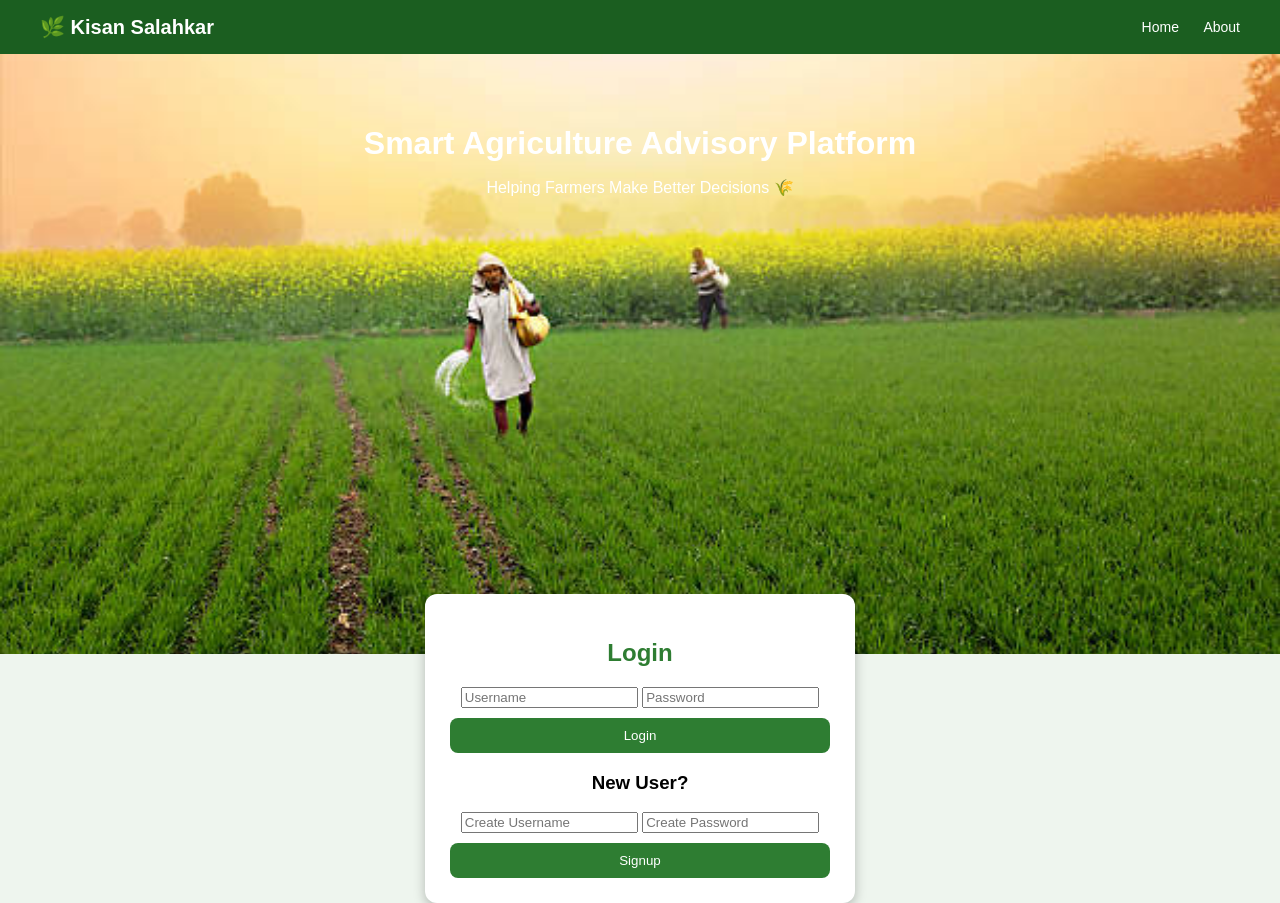
<file: index.html>
<!DOCTYPE html>
<html>
<head>
    <title>Kisan Salahkar</title>
    <link rel="stylesheet" href="style.css">
</head>
<body>

<!-- ✅ NAVBAR -->
<div class="navbar">
    <div class="nav-left">🌿 Kisan Salahkar</div>

    <div class="nav-right">
        <a href="index.html">Home</a>
        <a href="info.html">About</a>
    </div>
</div>

<!-- ✅ HERO SECTION WITH BACKGROUND -->
<div class="hero">

    <h1>Smart Agriculture Advisory Platform</h1>
    <p>Helping Farmers Make Better Decisions 🌾</p>

</div>

<!-- ✅ LOGIN CARD -->
<div class="page-center">
    <div class="info-card">

        <h2>Login</h2>

        <input type="text" placeholder="Username">
        <input type="password" placeholder="Password">

       <button onclick="window.location.href='dashboard.html'">
    Login
</button>


        <h3>New User?</h3>

        <input type="text" placeholder="Create Username">
        <input type="password" placeholder="Create Password">

        <button>
            Signup
        </button>

    </div>
</div>

</body>
</html>
</file>
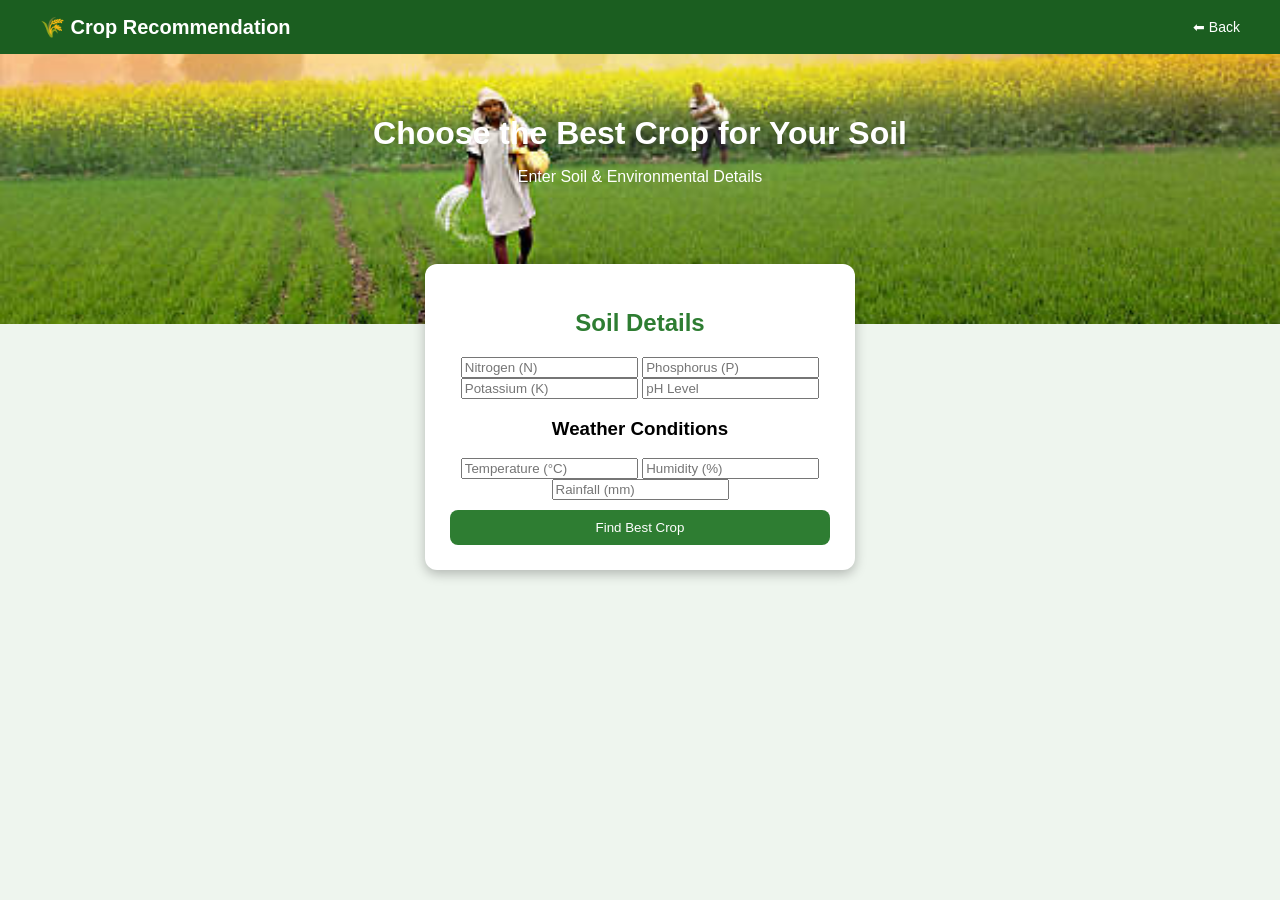
<file: crop.html>
<!DOCTYPE html>
<html>
<head>
    <title>Crop Recommendation</title>
    <link rel="stylesheet" href="style.css">
</head>
<body>

<!-- ✅ NAVBAR -->
<div class="navbar">
    <div class="nav-left">🌾 Crop Recommendation</div>

    <div class="nav-right">
        <a href="dashboard.html">⬅ Back</a>
    </div>
</div>

<!-- ✅ HERO SECTION -->
<div class="hero small-hero">
    <h1>Choose the Best Crop for Your Soil</h1>
    <p>Enter Soil & Environmental Details</p>
</div>


<!-- ✅ FORM CARD -->
<div class="page-center">
    <div class="info-card">

        <h2>Soil Details</h2>

        <input type="number" placeholder="Nitrogen (N)">
        <input type="number" placeholder="Phosphorus (P)">
        <input type="number" placeholder="Potassium (K)">
        <input type="number" step="0.1" placeholder="pH Level">

        <h3>Weather Conditions</h3>

        <input type="number" placeholder="Temperature (°C)">
        <input type="number" placeholder="Humidity (%)">
        <input type="number" placeholder="Rainfall (mm)">

        <button>
            Find Best Crop
        </button>

    </div>
</div>

</body>
</html>
</file>
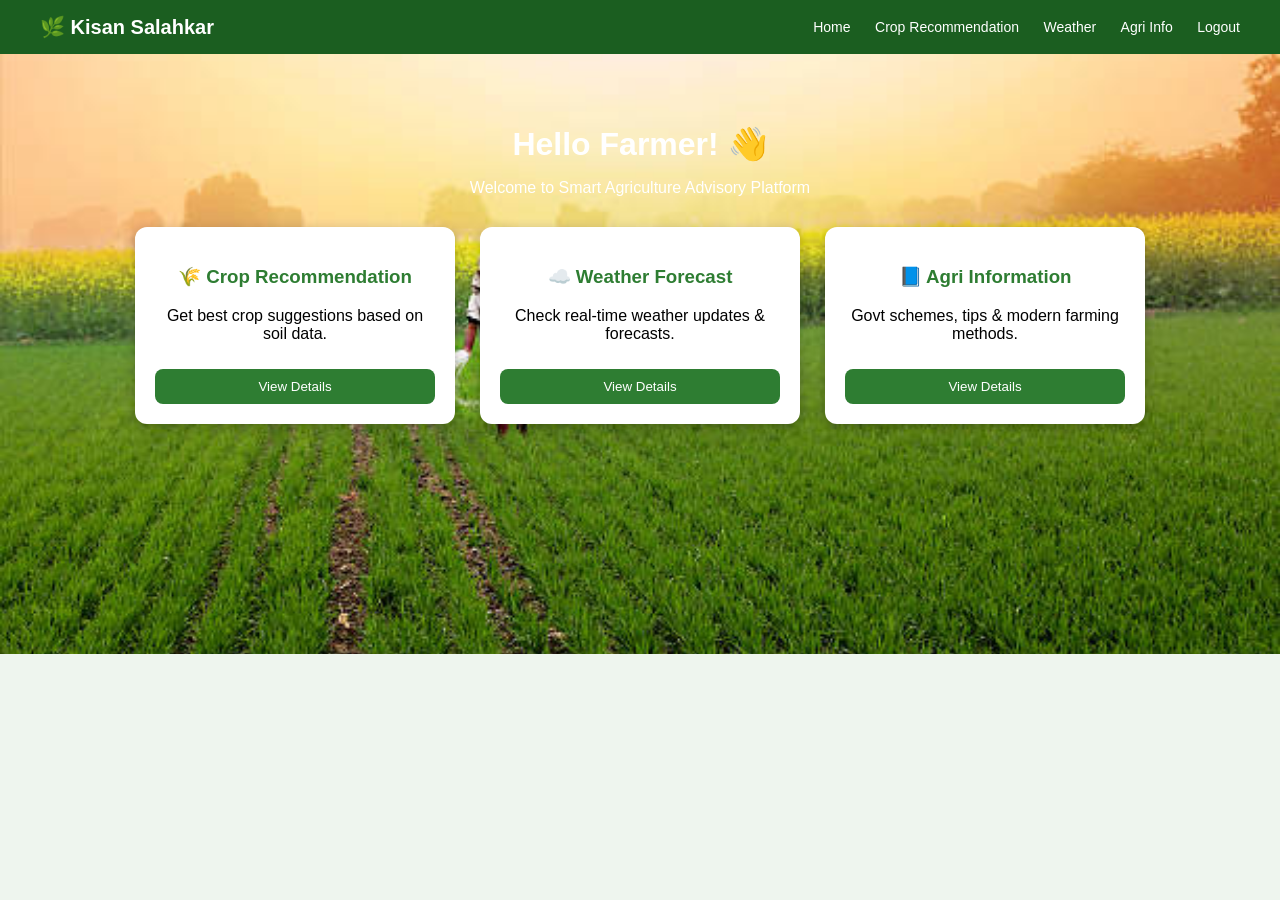
<file: dashboard.html>
<!DOCTYPE html>
<html>
<head>
    <title>Dashboard - Kisan Salahkar</title>
    <link rel="stylesheet" href="style.css">
</head>
<body>

<!-- ✅ NAVBAR -->
<div class="navbar">
    <div class="nav-left">🌿 Kisan Salahkar</div>

    <div class="nav-right">
        <a href="dashboard.html">Home</a>
        <a href="crop.html">Crop Recommendation</a>
        <a href="weather.html">Weather</a>
        <a href="info.html">Agri Info</a>
        <a href="index.html" class="logout-btn">Logout</a>  
    </div>
</div>

<!-- ✅ HERO SECTION -->
<div class="hero">
    <h1>Hello Farmer! 👋</h1>
    <p>Welcome to Smart Agriculture Advisory Platform</p>

    <div class="card-grid">

        <div class="feature-card">
            <h3>🌾 Crop Recommendation</h3>
            <p>Get best crop suggestions based on soil data.</p>
            <button onclick="window.location.href='crop.html'">
                View Details
            </button>
        </div>

        <div class="feature-card">
            <h3>☁️ Weather Forecast</h3>
            <p>Check real-time weather updates & forecasts.</p>
            <button onclick="window.location.href='weather.html'">
                View Details
            </button>
        </div>

        <div class="feature-card">
            <h3>📘 Agri Information</h3>
            <p>Govt schemes, tips & modern farming methods.</p>
            <button onclick="window.location.href='info.html'">
                View Details
            </button>
        </div>

    </div>
</div>

</body>
</html>
</file>
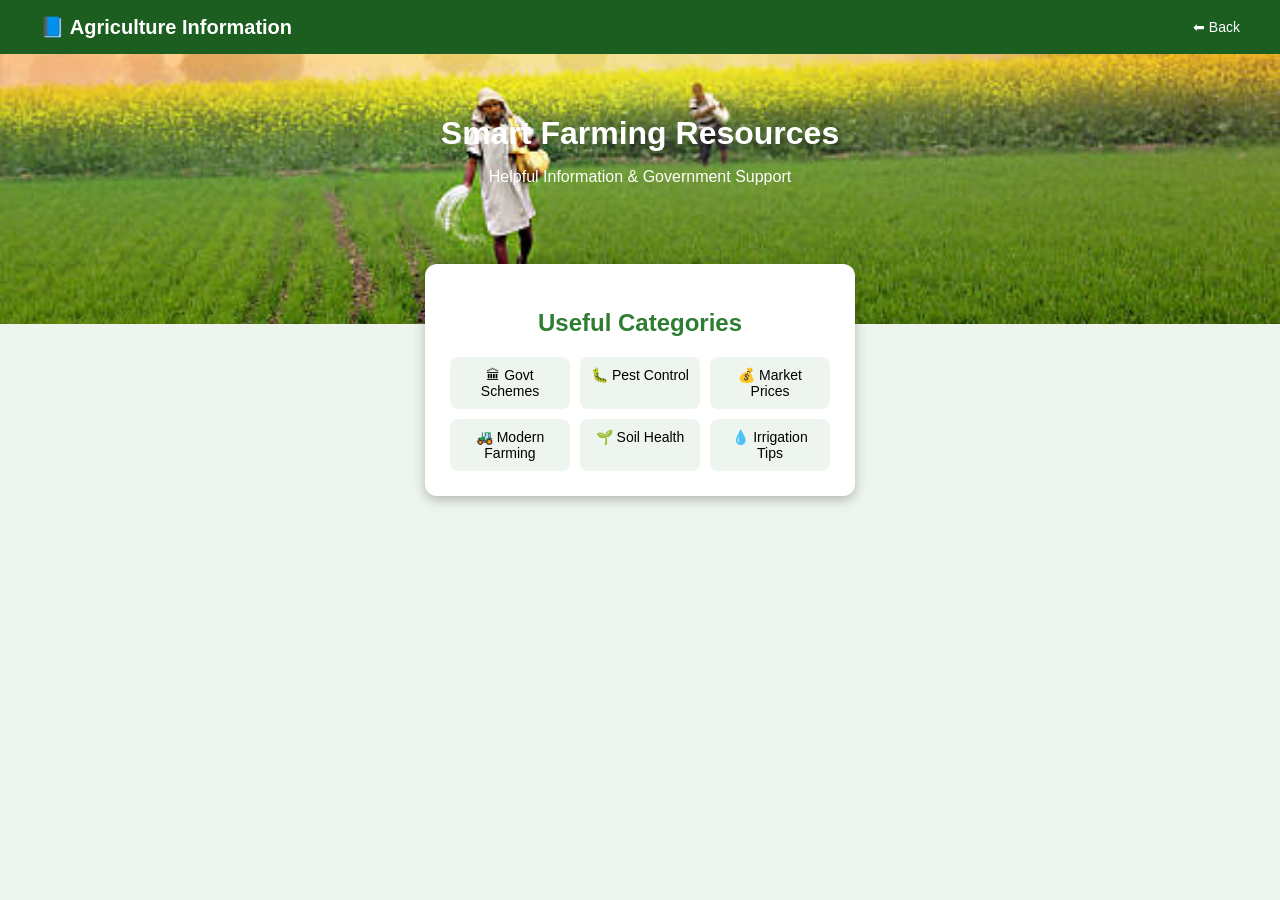
<file: info.html>
<!DOCTYPE html>
<html>
<head>
    <title>Agriculture Information</title>
    <link rel="stylesheet" href="style.css">
</head>
<body>

<!-- ✅ NAVBAR -->
<div class="navbar">
    <div class="nav-left">📘 Agriculture Information</div>

    <div class="nav-right">
        <a href="dashboard.html">⬅ Back</a>
    </div>
</div>

<!-- ✅ HERO -->
<div class="hero small-hero">
    <h1>Smart Farming Resources</h1>
    <p>Helpful Information & Government Support</p>
</div>

<!-- ✅ INFO CARD -->
<div class="page-center">
    <div class="info-card">

        <h2>Useful Categories</h2>

        <div class="mini-grid">

            <div>🏛 Govt Schemes</div>
            <div>🐛 Pest Control</div>
            <div>💰 Market Prices</div>

            <div>🚜 Modern Farming</div>
            <div>🌱 Soil Health</div>
            <div>💧 Irrigation Tips</div>

        </div>

    </div>
</div>

</body>
</html>
</file>
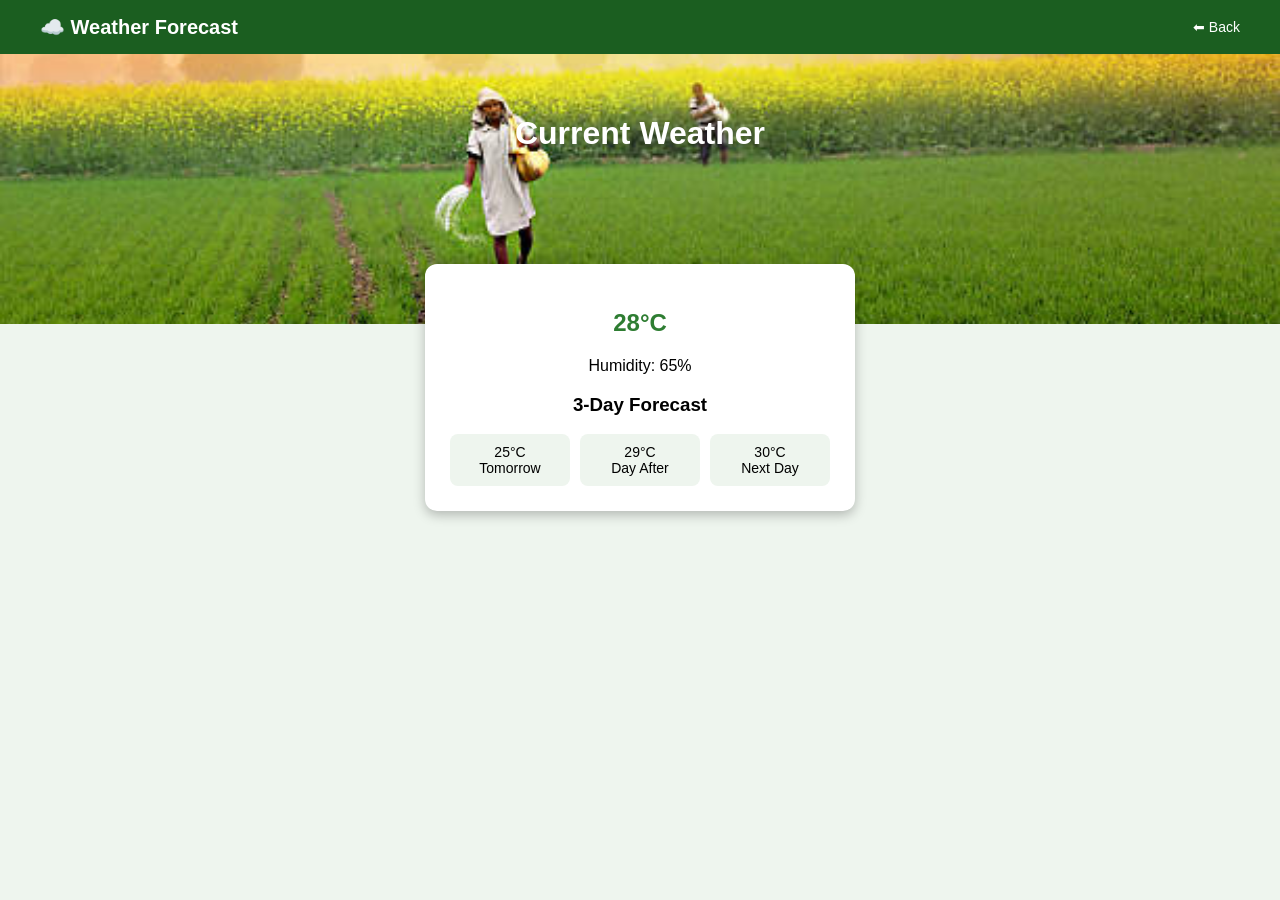
<file: weather.html>
<!DOCTYPE html>
<html>
<head>
    <title>Weather Forecast</title>
    <link rel="stylesheet" href="style.css">
</head>
<body>

<!-- ✅ NAVBAR -->
<div class="navbar">
    <div class="nav-left">☁️ Weather Forecast</div>

    <div class="nav-right">
        <a href="dashboard.html">⬅ Back</a>
    </div>
</div>

<!-- ✅ HERO SECTION WITH BACKGROUND -->
<div class="hero small-hero">
    <h1>Current Weather</h1>
</div>

<!-- ✅ WEATHER CARD -->
<div class="page-center">
    <div class="info-card">
        <h2>28°C</h2>
        <p>Humidity: 65%</p>

        <h3>3-Day Forecast</h3>

        <div class="mini-grid">
            <div>25°C<br>Tomorrow</div>
            <div>29°C<br>Day After</div>
            <div>30°C<br>Next Day</div>
        </div>
    </div>
</div>

</body>
</html>
</file>
<file: style.css>
body {
    margin: 0;
    font-family: Arial, sans-serif;
    background: #eef5ee;
}

/* ✅ NAVBAR */
.navbar {
    background: #1b5e20;
    color: white;
    padding: 15px 40px;
    display: flex;
    justify-content: space-between;
    align-items: center;
}

.navbar a {
    color: white;
    text-decoration: none;
    margin-left: 20px;
    font-size: 14px;
}

.nav-left {
    font-size: 20px;
    font-weight: bold;
}

/* ✅ HERO (COMMON) */
.hero {
    text-align: center;
    padding: 50px 20px;
    background-image: url("bg.jpg");   /* Farmer Image */
    background-size: cover;
    background-position: center;
    color: white;
    min-height: 500px;
}

.hero h1 {
    margin-bottom: 10px;
}

/* ✅ SMALL HERO FOR INNER PAGES */
.small-hero {
    min-height: 180px;
    padding-top: 40px;
}

/* ✅ GRID (DASHBOARD) */
.card-grid {
    display: flex;
    justify-content: center;
    gap: 25px;
    margin-top: 30px;
    flex-wrap: wrap;
}

/* ✅ DASHBOARD CARDS */
.feature-card {
    background: white;
    width: 280px;
    padding: 20px;
    border-radius: 12px;
    box-shadow: 0px 4px 12px rgba(0,0,0,0.25);
    text-align: center;
    color: black;
}

.feature-card h3 {
    color: #2e7d32;
}

/* ✅ BUTTON */
button {
    background: #2e7d32;
    color: white;
    border: none;
    padding: 10px 18px;
    border-radius: 8px;
    cursor: pointer;
    margin-top: 10px;
    width: 100%;
}

button:hover {
    background: #1b5e20;
}

/* ✅ CENTER CONTENT (Weather / Crop / Info Pages) */
.page-center {
    display: flex;
    justify-content: center;
    align-items: center;
    margin-top: -60px;
}

/* ✅ INFO CARD (Weather Style) */
.info-card {
    width: 380px;
    background: white;
    padding: 25px;
    border-radius: 12px;
    box-shadow: 0px 4px 12px rgba(0,0,0,0.25);
    text-align: center;
}

/* ✅ MINI GRID (Forecast Boxes) */
.mini-grid {
    display: grid;
    grid-template-columns: repeat(3, 1fr);
    gap: 10px;
    margin-top: 15px;
}

.mini-grid div {
    background: #eef5ee;
    padding: 10px;
    border-radius: 8px;
    font-size: 14px;
}

/* ✅ WEATHER TEXT */
.info-card h2 {
    color: #2e7d32;
}
</file>
